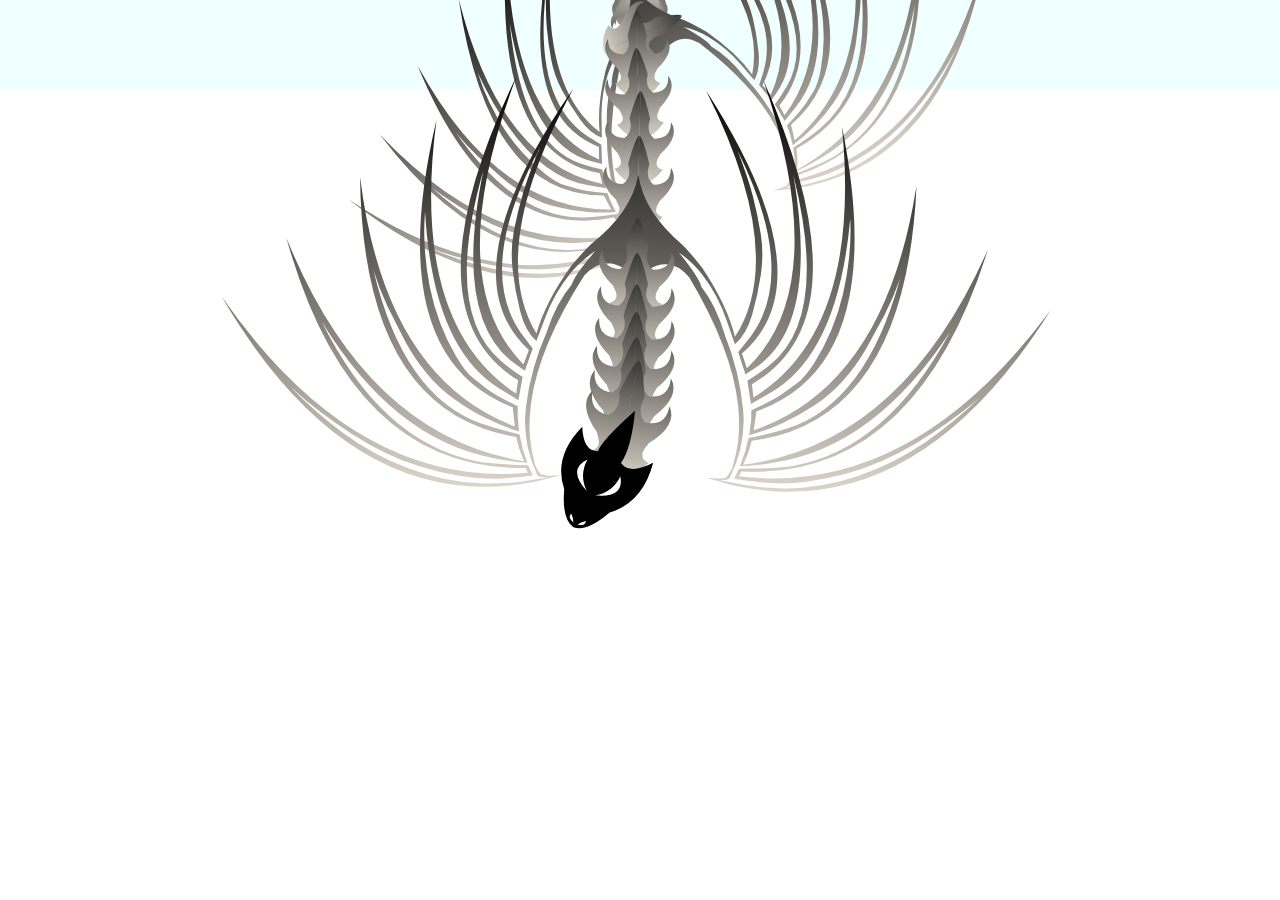
<file: dragon-cursor-animation/index.html>
<!DOCTYPE html>
<html lang="en">
  <head>
    <meta charset="UTF-8" />
    <meta name="viewport" content="width=device-width, initial-scale=1.0" />
    <title>Dragon Cursor</title>
    <link rel="stylesheet" href="style.css" />
  </head>
  <body>
    <div class="container-full">
      <svg>
        <defs>
          <g id="Cabeza" transform="matrix(1, 0, 0, 1, 0, 0)">
            <path
              style="fill: #ffffff; fill-opacity: 1"
              d="M-28.9,-1.1L-28.55 -1.95Q-28.1 -3.1 -27.25 -2.95L-26.7 -2.95Q-27.7 -1.65 -28.9 -1.1M-18.35,-1.8Q-15.1 -10.3 -9.6 -6.05Q-15.1 -6.2 -18.35 -1.8M-18.35,1.1Q-15.1 5.45 -9.6 5.35Q-15.1 9.55 -18.35 1.1M-26.7,2.2L-27.25 2.25Q-28.1 2.4 -28.55 1.2L-28.9 0.35Q-27.7 0.9 -26.7 2.2"
            />
            <path
              style="fill: #000000; fill-opacity: 1"
              d="M-21.05,-8.25Q-13.6 -15.95 -1.3 -12.1Q-7.85 -8.5 -5.85 -4.35Q-2.3 -4.85 10.5 0.15Q0 4.35 -5.85 3.65Q-7.85 7.75 -1.25 12.45Q-13.6 15.2 -21.05 7.5Q-29.55 4.05 -30.2 -0.35Q-29.55 -4.8 -21.05 -8.25M-26.7,-2.95L-27.25 -2.95Q-28.1 -3.1 -28.55 -1.95L-28.9 -1.1Q-27.7 -1.65 -26.7 -2.95M-9.6,-6.05Q-15.1 -10.3 -18.35 -1.8Q-15.1 -6.2 -9.6 -6.05M-9.6,5.35Q-15.1 5.45 -18.35 1.1Q-15.1 9.55 -9.6 5.35M-28.9,0.35L-28.55 1.2Q-28.1 2.4 -27.25 2.25L-26.7 2.2Q-27.7 0.9 -28.9 0.35"
            />
          </g>
          <g id="Aletas" transform="matrix(1, 0, 0, 1, 0, 0)">
            <linearGradient
              id="LinearGradID_1"
              gradientUnits="userSpaceOnUse"
              gradientTransform="matrix(0.0935974, 0, 0, 0.188782, -20.55, 0)"
              spreadMethod="pad"
              x1="-819.2"
              y1="0"
              x2="819.2"
              y2="0"
            >
              <stop offset="0" style="stop-color: #cccccc; stop-opacity: 1" />
              <stop offset="1" style="stop-color: #000000; stop-opacity: 1" />
            </linearGradient>
            <path
              style="fill: url(#LinearGradID_1)"
              d="M29.75,-36.85Q-17.75 -61.45 -42.05 -40.95L-45.35 -38.35L-53.7 -41.15L-51.15 -44.85Q-34.85 -68.4 21 -57.8Q-32.2 -72.1 -50.25 -50Q-53.85 -45.65 -56.05 -41.95L-64.7 -43.35L-60.6 -50.3Q-45.9 -75.55 5.1 -79.35Q-2.2 -79.8 -9.45 -79.15Q-16.2 -78.55 -22.85 -77.15Q-29.85 -75.65 -36.5 -73Q-43.05 -70.4 -48.8 -66.85Q-54.55 -63.35 -56.8 -60.3L-60.5 -55.4Q-62.95 -52.1 -67 -43.55L-70.55 -43.55L-76.35 -42.95Q-74.6 -49.1 -71.85 -54.85Q-68.9 -61.25 -64.8 -67.1Q-60.8 -73 -55.45 -77.55Q-49.9 -82.35 -43.65 -85.85L-30.6 -92.7Q-24.05 -95.95 -17 -98.25Q-63.75 -86.35 -73.65 -57.1Q-75.75 -50.75 -77.45 -42.75Q-82.9 -41.75 -88 -39.65Q-87.65 -46.65 -86.3 -53.05Q-79.8 -89.8 -36.65 -117.2Q-80.65 -94.5 -87.55 -59.55Q-88.65 -54.15 -88.95 -39.4L-89.8 -38.85L-92.7 -37.6Q-93.75 -44.35 -94.1 -51.15Q-94.4 -58.2 -93.25 -65.1Q-92.15 -72.5 -90.05 -79.65Q-88.05 -86.55 -85 -93Q-82.1 -99.3 -78.45 -105.15Q-74.6 -111.35 -70.25 -117.25Q-65.95 -123.1 -61.1 -128.55Q-70.3 -119.35 -77.9 -108.7Q-86 -97.3 -90.8 -84.05Q-95.8 -70.5 -96 -56.15Q-96.1 -46 -94.05 -36.05L-93.25 -31.55Q-93.5 -35.65 -92.35 -36Q-79.85 -42 -66.6 -40.45Q-52.45 -38.85 -39.2 -33.25Q-28.3 -29.9 -21.25 -24.15Q-17.8 -23.3 -8.6 -15.6Q-12.1 -20.75 -16.75 -24.5Q-24.55 -30.7 -34.25 -34.05L-42.55 -37Q-38.9 -41.25 -31.5 -43.25Q-24.05 -45.3 -16.2 -46.3Q-8.35 -47.35 -1 -46Q5.95 -44.75 12.75 -42.85Q19.85 -40.9 29.75 -36.85M-92.45,-27.35L-94.95 -36.25Q-109.7 -105 -27.95 -154.65Q-98.65 -103.8 -91.75 -39.4L-89.95 -40.2Q-92.2 -105.25 -5.6 -130.9Q-78.8 -99.95 -87.45 -40.9Q-83.15 -42.95 -78.45 -43.95Q-70 -101.3 17.65 -103.8Q-56.9 -93.4 -74.5 -44.55L-67.4 -45.45Q-49.1 -94.95 39.25 -75.65Q-36.75 -84.35 -62.25 -44.25L-57.3 -43.6Q-31.65 -86.5 56.15 -46.05Q-20.3 -73.35 -51.35 -41.7L-45.95 -39.75Q-17.85 -71.35 51.85 -24.8Q-8.7 -56.4 -39.75 -37.05Q-28.15 -34.05 -14.25 -24.45Q-8.6 -19.85 -5.8 -16.95Q5.95 -2.4 20 0Q5.95 2.4 -5.8 16.95Q-8.6 19.85 -14.25 24.45Q-28.15 34.05 -39.75 37.05Q-8.7 56.4 51.85 24.8Q-17.85 71.35 -45.95 39.75L-51.35 41.7Q-20.3 73.35 56.15 46.1Q-31.65 86.5 -57.3 43.65L-62.25 44.3Q-36.75 84.35 39.25 75.7Q-49.1 94.95 -67.4 45.5L-74.5 44.6Q-56.9 93.4 17.65 103.85Q-70 101.3 -78.45 43.95Q-83.15 42.95 -87.45 40.9Q-78.8 99.95 -5.6 130.9Q-92.2 105.25 -89.95 40.25L-91.75 39.4Q-98.65 103.8 -27.95 154.65Q-109.7 105 -94.95 36.3L-92.45 27.35Q-93.05 33.9 -92.05 34.75Q-91.1 35.55 -88.95 36.7L-87.95 37Q-83.7 38.25 -79.05 38.8L-77.25 38.95Q-72.55 39.3 -67.5 38.85L-65.45 38.65Q-44.4 36.05 -17.8 19.6Q-9.9 12.8 -15.15 4.4Q-18.15 3.15 -19 0Q-18.15 -3.15 -15.15 -4.4Q-9.9 -12.8 -17.8 -19.6L-17.8 -19.55Q-44.4 -36.05 -65.45 -38.6L-67.5 -38.8Q-72.55 -39.3 -77.25 -38.95L-79.05 -38.75Q-83.7 -38.25 -87.95 -36.95L-88.95 -36.65Q-91.1 -35.55 -92.05 -34.7Q-93.05 -33.9 -92.45 -27.35M-8.6,15.6Q-17.8 23.3 -21.25 24.2Q-28.3 29.9 -39.2 33.3Q-52.45 38.85 -66.6 40.5Q-79.85 42 -92.35 36Q-93.5 35.65 -93.25 31.55L-94.05 36.1Q-96.1 46.05 -96 56.15Q-95.8 70.5 -90.8 84.1Q-86 97.3 -77.9 108.75Q-70.3 119.35 -61.1 128.6Q-65.95 123.1 -70.25 117.25Q-74.6 111.35 -78.45 105.15Q-82.1 99.3 -85 93Q-88.05 86.55 -90.05 79.7Q-92.15 72.5 -93.25 65.1Q-94.4 58.2 -94.1 51.2Q-93.75 44.35 -92.7 37.6L-89.8 38.9L-88.95 39.45Q-88.65 54.15 -87.55 59.55Q-80.65 94.5 -36.65 117.25Q-79.8 89.8 -86.3 53.1Q-87.65 46.65 -88 39.65Q-82.9 41.75 -77.45 42.75Q-75.75 50.75 -73.65 57.15Q-63.75 86.35 -17 98.3Q-24.05 95.95 -30.6 92.75L-43.65 85.9Q-49.9 82.35 -55.45 77.6Q-60.8 73 -64.8 67.15Q-68.9 61.25 -71.85 54.85Q-74.6 49.1 -76.35 42.95L-70.55 43.6L-67 43.6Q-62.95 52.1 -60.5 55.4L-56.8 60.35Q-54.55 63.35 -48.8 66.9Q-43.05 70.4 -36.5 73Q-29.85 75.65 -22.85 77.15Q-16.2 78.55 -9.45 79.15Q-2.2 79.8 5.1 79.35Q-45.9 75.55 -60.6 50.3L-64.7 43.4L-56.05 41.95Q-53.85 45.65 -50.25 50Q-32.2 72.1 21 57.85Q-34.85 68.4 -51.15 44.85L-53.7 41.2L-45.35 38.35L-42.05 40.95Q-17.75 61.45 29.75 36.85Q19.85 40.9 12.75 42.9Q5.95 44.75 -1 46Q-8.35 47.35 -16.2 46.35Q-24.05 45.3 -31.5 43.3Q-38.9 41.25 -42.55 37.05L-34.25 34.05Q-24.55 30.7 -16.75 24.5Q-12.1 20.75 -8.6 15.6"
            />
          </g>
          <g id="Espina" transform="matrix(1, 0, 0, 1, 0, 0)">
            <linearGradient
              id="LinearGradID_2"
              gradientUnits="userSpaceOnUse"
              gradientTransform="matrix(0.0229492, 0, 0, -0.0152893, 0, 0.05)"
              spreadMethod="pad"
              x1="-819.2"
              y1="0"
              x2="819.2"
              y2="0"
            >
              <stop offset="0" style="stop-color: #cccccc; stop-opacity: 1" />
              <stop offset="1" style="stop-color: #333333; stop-opacity: 1" />
            </linearGradient>
            <path
              style="fill: url(#LinearGradID_2)"
              d="M-18.8,0Q-17.85 -5.7 -12.3 -9.6Q-11.2 -5.35 -6.5 -8.25L-6.45 -8.2L-6.2 -8.3Q1.25 -16.25 6.65 -12.4Q0.05 -12.55 0 -5.95Q2.7 -2.4 7.75 -4.1Q18 -1.45 18.8 0L-18.8 0"
            />
            <linearGradient
              id="LinearGradID_3"
              gradientUnits="userSpaceOnUse"
              gradientTransform="matrix(0.0229492, 0, 0, 0.0152893, 0, -0.05)"
              spreadMethod="pad"
              x1="-819.2"
              y1="0"
              x2="819.2"
              y2="0"
            >
              <stop offset="0" style="stop-color: #cccccc; stop-opacity: 1" />
              <stop offset="1" style="stop-color: #333333; stop-opacity: 1" />
            </linearGradient>
            <path
              style="fill: url(#LinearGradID_3)"
              d="M18.8,0Q18 1.45 7.75 4.1Q2.7 2.4 0 5.95Q0.05 12.55 6.65 12.4Q1.25 16.25 -6.2 8.35Q-6.35 8.25 -6.45 8.25L-6.5 8.25Q-11.2 5.35 -12.3 9.6Q-17.85 5.7 -18.8 0L18.8 0"
            />
          </g>
        </defs>
        <g id="screen" />
      </svg>
    </div>
    <script src="https://code.jquery.com/jquery-3.5.1.min.js"></script>
    <script src="script.js"></script>
  </body>
</html>
</file>
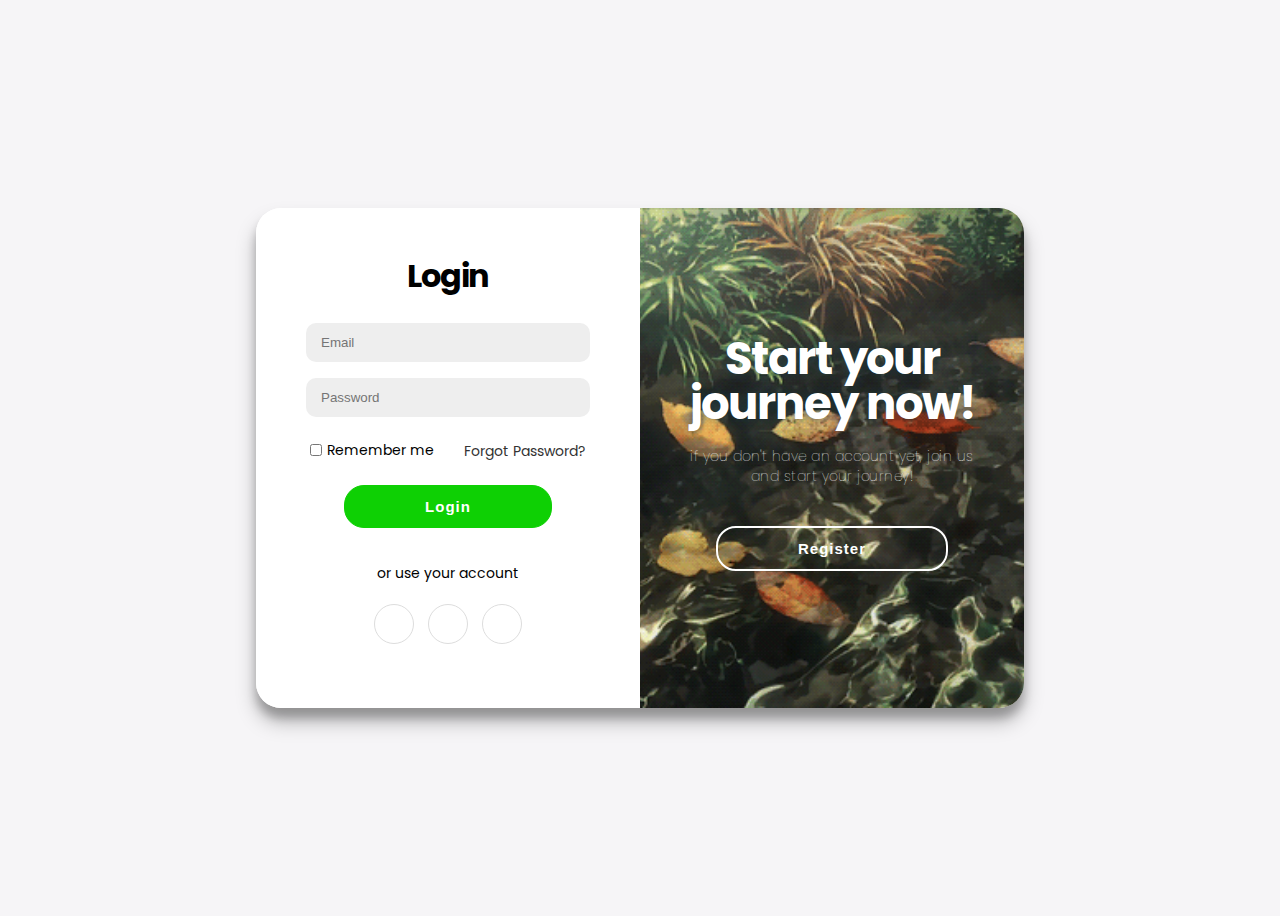
<file: login_form/index.html>
<!DOCTYPE html>
<html lang="en">
  <head>
    <meta charset="UTF-8" />
    <meta name="viewport" content="width=device-width, initial-scale=1.0" />
    <title>Login-Form</title>
    <link href="https://cdn.lineicons.com/4.0/lineicons.css" rel="stylesheet" />
    <link rel="stylesheet" href="style/style.css" />
  </head>
  <body>
    <div class="container" id="container">
      <div class="form-container register-container">
        <form action="#">
          <h1>Register</h1>
          <input type="text" placeholder="Name" />
          <input type="email" placeholder="Email" />
          <input type="password" placeholder="Password" />
          <button>Register</button>
          <span>or use your account</span>
          <div class="social-container">
            <a href="#" class="social"><i class="lni lni-facebook-fill"></i></a>
            <a href="#" class="social"><i class="lni lni-google"></i></a>
            <a href="#" class="social"
              ><i class="lni lni-linkedin-original"></i
            ></a>
          </div>
        </form>
      </div>

      <div class="form-container login-container">
        <form action="#">
          <h1>Login</h1>
          <input type="email" placeholder="Email" />
          <input type="password" placeholder="Password" />
          <div class="content">
            <div class="checkbox">
              <input type="checkbox" name="checkbox" id="checkbox" />
              <label>Remember me</label>
            </div>
            <div class="pass-link">
              <a href="#">Forgot Password?</a>
            </div>
          </div>
          <button>Login</button>
          <span>or use your account</span>
          <div class="social-container">
            <a href="#" class="social"><i class="lni lni-facebook-fill"></i></a>
            <a href="#" class="social"><i class="lni lni-google"></i></a>
            <a href="#" class="social"
              ><i class="lni lni-linkedin-original"></i
            ></a>
          </div>
        </form>
      </div>

      <div class="overlay-container">
        <div class="overlay">
          <div class="overlay-panel overlay-left">
            <h1 class="title">Hello<br />friends</h1>
            <p>if you have an account, login there and have fun!</p>
            <button class="ghost" id="login">
              Login
              <i class="lni lni-arrow-left login"></i>
            </button>
          </div>
          <div class="overlay-panel overlay-right">
            <h1 class="title">
              Start your <br />
              journey now!
            </h1>
            <p>
              if you don't have an account yet, join us and start your journey!
            </p>
            <button class="ghost" id="register">
              Register

              <i class="lni lni-arrow-right register"></i>
            </button>
          </div>
        </div>
      </div>
    </div>
    <script src="script/script.js"></script>
  </body>
</html>
</file>
<file: dragon-cursor-animation/style.css>
* {
  margin: 0;
  padding: 0;
}

.container-full {
  background-color: azure;
  width: 100%;
  height: 10vh;
  position: relative;
  touch-action: none;
}

.container-full svg {
  position: absolute;
  width: 100%;
  height: 100vh;
  filter: sepia(20%);
}
</file>
<file: login_form/style/style.css>
@import url("https://fonts.googleapis.com/css2?family=Poppins");

* {
  box-sizing: border-box;
}

body {
  display: flex;
  background-color: #f6f5f7;
  justify-content: center;
  align-items: center;
  flex-direction: column;
  font-family: "Poppins", sans-serif;
  overflow: hidden;
  height: 100vh;
}

h1 {
  font-weight: 700;
  letter-spacing: -1.5px;
  margin: 0;
  margin-bottom: 15px;
}

h1.title {
  font-size: 45px;
  line-height: 45px;
  margin: 0;
  text-shadow: 0 0 10px rgba(16, 64, 74, 0.5);
}

p {
  font-size: 14px;
  font-weight: 100;
  line-height: 20px;
  letter-spacing: 0.5px;
  margin: 20px 0 30px;
  text-shadow: 0 0 10px rgba(16, 64, 74, 0.5);
}

span {
  font-size: 14px;
  margin-top: 25px;
}

a {
  color: #333;
  font-size: 14px;
  text-decoration: none;
  margin: 15px 0;
  transition: 0.3s ease-in-out;
}

a:hover {
  color: #0ed004;
}

.content {
  display: flex;
  width: 100%;
  height: 50px;
  align-items: center;
  justify-content: center;
}

.content .checkbox {
  display: flex;
  align-items: center;
  justify-content: center;
}

.content input {
  accent-color: #333;
  width: 12px;
  height: 12px;
}

.content label {
  font-size: 14px;
  user-select: none;
  padding-left: 5px;
}

button {
  position: relative;
  border-radius: 20px;
  border: 1px solid #0ed004;
  background-color: #0ed004;
  color: #fff;
  font-size: 15px;
  font-weight: 700;
  margin: 10px;
  padding: 12px 80px;
  letter-spacing: 1px;
  text-transform: capitalize;
  transition: 0.3s ease-in-out;
}

button:hover {
  letter-spacing: 3px;
}

button:active {
  transform: scale(0.95);
}

button:focus {
  outline: none;
}

button.ghost {
  background-color: transparent;
  border: 2px solid #fff;
  color: #fff;
}

button.ghost i {
  position: absolute;
  opacity: 0;
  transition: 0.3s ease-in-out;
}

button.ghost i.register {
  right: 70px;
}

button.ghost i.login {
  left: 70px;
}

button.ghost:hover i.register {
  right: 40px;
  opacity: 1;
}

button.ghost:hover i.login {
  left: 40px;
  opacity: 1;
}

form {
  background-color: #fff;
  display: flex;
  align-items: center;
  justify-content: center;
  flex-direction: column;
  padding: 0 50px;
  height: 100%;
  text-align: center;
}

input {
  background-color: #eee;
  border-radius: 10px;
  border: none;
  padding: 12px 15px;
  margin: 8px 0;
  width: 100%;
}

.container {
  background-color: #fff;
  border-radius: 25px;
  box-shadow: 0 14px 20px rgba(0, 0, 0, 0.25), 0 10px 10px rgba(0, 0, 0, 0.22);
  position: relative;
  overflow: hidden;
  width: 768px;
  max-width: 100%;
  min-height: 500px;
}

.form-container {
  position: absolute;
  top: 0;
  height: 100%;
  transition: all 0.6s ease-in-out;
}

.login-container {
  left: 0;
  width: 50%;
  z-index: 2;
}

.container.right-panel-active .login-container {
  transform: translateX(100%);
}

.register-container {
  left: 0;
  width: 50%;
  opacity: 0;
  z-index: 1;
}

.container.right-panel-active .register-container {
  transform: translateX(100%);
  opacity: 1;
  z-index: 5;
  animation: show 0.6s;
}

@keyframes show {
  0%,
  49.99% {
    opacity: 0;
    z-index: 1;
  }

  50%,
  100% {
    opacity: 1;
    z-index: 5;
  }
}

.overlay-container {
  position: absolute;
  top: 0;
  left: 50%;
  width: 50%;
  height: 100%;
  overflow: hidden;
  transition: transform 0.6s ease-in-out;
  z-index: 100;
}

.container.right-panel-active .overlay-container {
  transform: translateX(-100%);
}

.overlay {
  background-image: url("../assets/overlay_bg.gif");
  /* background: linear-gradient(to right, #4bb6b7, #4bb6b7); */
  background-repeat: no-repeat;
  background-size: cover;
  background-position: 0 0;
  color: #fff;
  position: relative;
  left: -100%;
  height: 100%;
  width: 200%;
  transform: translateX(0);
  transition: transform 0.6s ease-in-out;
}

.overlay-panel {
  position: absolute;
  display: flex;
  align-items: center;
  justify-content: center;
  flex-direction: column;
  padding: 0 40px;
  text-align: center;
  top: 0;
  height: 100%;
  width: 50%;
  transform: translateX(0);
  transition: transform 0.6s ease-in-out;
}

.overlay-left {
  transform: translateX(-20%);
}

.overlay-right {
  right: 0;
  transform: translateX(0);
}

.container.right-panel-active .overlay {
  transform: translateX(50%);
}

.container.right-panel-active .overlay-left {
  transform: translateX(0);
}

.container.right-panel-active .overlay-right {
  transform: translateX(20%);
}

.social-container {
  margin: 20px 0;
}

.social-container a {
  border: 1px solid #ddd;
  border-radius: 50%;
  display: inline-flex;
  justify-content: center;
  align-items: center;
  margin: 0 5px;
  height: 40px;
  width: 40px;
  transition: 0.3s ease-in-out;
}

.social-container a:hover {
  border-color: #4bb6b7;
}

.pass-link {
  margin-left: 30px;
}
</file>
